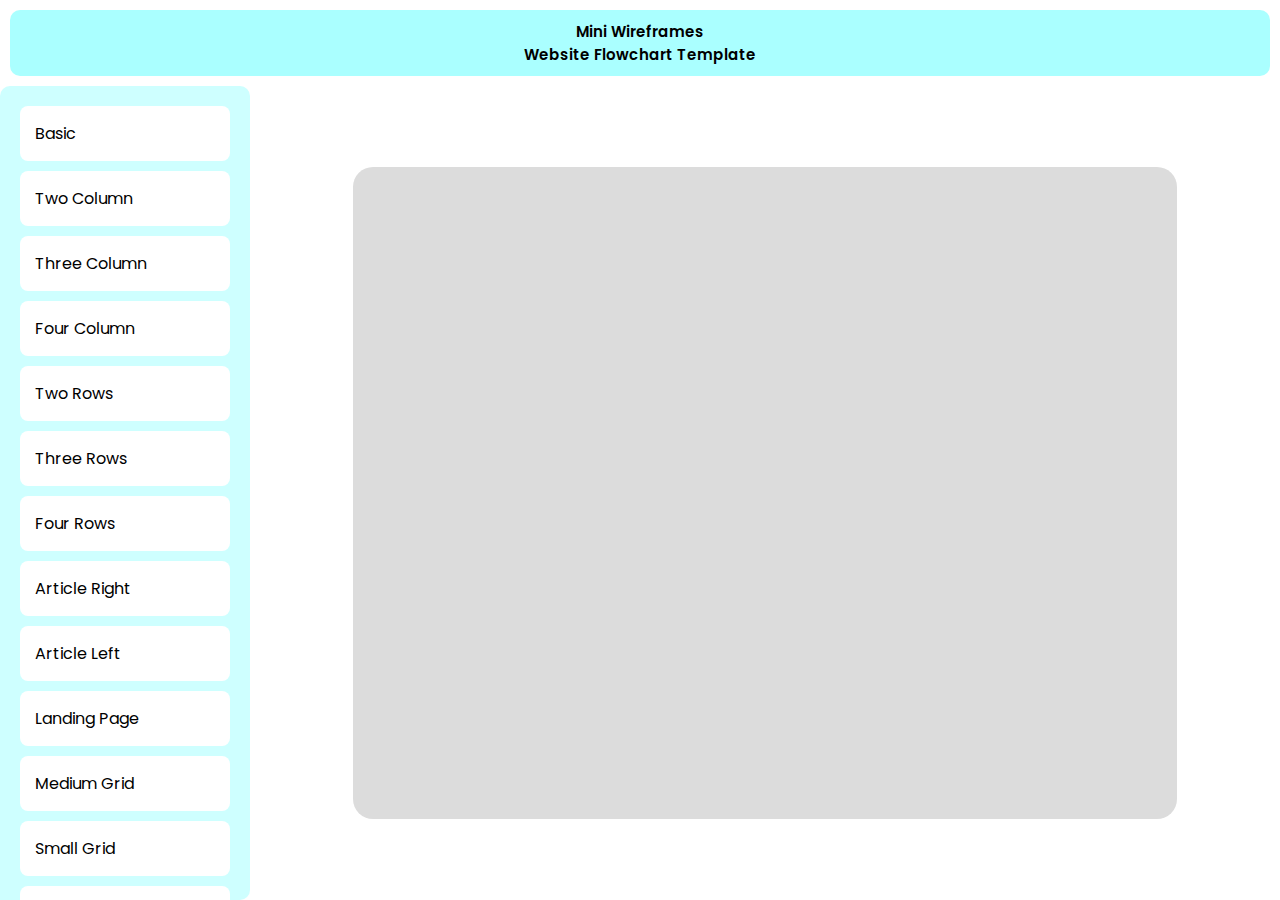
<file: index.html>
<!doctype html>
<html lang="en">
  <head>
    <meta charset="UTF-8" />
    <meta name="viewport" content="width=device-width, initial-scale=1.0" />
    <title>Document</title>
    <link rel="preconnect" href="https://fonts.googleapis.com" />
    <link rel="preconnect" href="https://fonts.gstatic.com" crossorigin />
    <link
      href="https://fonts.googleapis.com/css2?family=Poppins:ital,wght@0,100;0,200;0,300;0,400;0,500;0,600;0,700;0,800;0,900;1,100;1,200;1,300;1,400;1,500;1,600;1,700;1,800;1,900&display=swap"
      rel="stylesheet"
    />
    <link rel="stylesheet" href="style.css" />
  </head>
  <body>
    <header>
      <span class="logo"
        >Mini Wireframes <br />
        Website Flowchart Template</span
      >
    </header>
    <div class="app">
      <aside class="panel">
        <ul>
          <li onclick="showContent('basicOne')">Basic</li>
          <li onclick="showContent('twoColumn')">Two Column</li>
          <li onclick="showContent('threeColumn')">Three Column</li>
          <li onclick="showContent('fourColumn')">Four Column</li>
          <li onclick="showContent('twoRows')">Two Rows</li>
          <li onclick="showContent('threeRows')">Three Rows</li>
          <li onclick="showContent('fourRows')">Four Rows</li>
          <li onclick="showContent('articleRight')">Article Right</li>
          <li onclick="showContent('articleLeft')">Article Left</li>
          <li onclick="showContent('landingPage')">Landing Page</li>
          <li onclick="showContent('mediumGrid')">Medium Grid</li>
          <li onclick="showContent('smallGrid')">Small Grid</li>
          <li onclick="showContent('largeGrid')">Large Grid</li>
          <li onclick="showContent('dashboardLayout')">Dashboard Layout</li>
          <li onclick="showContent('dashboardLayoutTwo')">Dashboard Layout Two</li>
        </ul>
      </aside>
      <main>
        <!-- Basic -->
        <section id="basicOne">
          <div class="containerOne"></div>
        </section>
        <!-- Two Column -->
        <section id="twoColumn">
          <div class="containerTwo">
            <div class="left"></div>
            <div class="right"></div>
          </div>
        </section>
        <!-- Three Column -->
        <section id="threeColumn">
          <div class="containerThree">
            <div class="left"></div>
            <div class="middle"></div>
            <div class="right"></div>
          </div>
        </section>
        <!-- Four Column -->
        <section id="fourColumn">
          <div class="containerFour">
            <div class="left"></div>
            <div class="right"></div>
            <div class="middle"></div>
            <div class="four"></div>
          </div>
        </section>
        <!-- Two Rows -->
        <section id="twoRows">
          <div class="rowsContainer">
            <div class="one"></div>
            <div class="two"></div>
          </div>
        </section>
        <!-- Three Rows -->
        <section id="threeRows">
          <div class="threeCont">
            <div class="one"></div>
            <div class="two"></div>
            <div class="three"></div>
          </div>
        </section>
        <!-- Four Rows -->
        <section id="fourRows">
          <div class="fourCont">
            <div class="one"></div>
            <div class="two"></div>
            <div class="three"></div>
            <div class="four"></div>
          </div>
        </section>
        <!-- Article Right -->
        <section id="articleRight">
          <div class="articleRightCont">
            <div class="one"></div>
            <div class="two"></div>
          </div>
        </section>
        <!-- Article Left -->
        <section id="articleLeft">
          <div class="articleLeftCont">
            <div class="two"></div>
            <div class="one"></div>
          </div>
        </section>
        <!-- Landing Page -->
        <section id="landingPage">
          <div class="landingPageCont">
            <div class="one"></div>
            <div class="two"></div>
            <div class="three"></div>
          </div>
        </section>
        <!-- Medium Gird -->
        <section id="mediumGrid">
          <div class="mediumGirdCont">
            <div class="one"></div>
            <div class="two"></div>
            <div class="three"></div>
            <div class="four"></div>
            <div class="right"></div>
            <div class="left"></div>
            <div class="one"></div>
            <div class="two"></div>
            <div class="three"></div>
          </div>
        </section>
        <!-- Small Grid -->
        <section id="smallGrid">
          <div class="smallGridCont">
            <div class="three"></div>
            <div class="three"></div>
            <div class="three"></div>
            <div class="three"></div>
            <div class="three"></div>
            <div class="three"></div>
            <div class="three"></div>
            <div class="three"></div>
            <div class="three"></div>
            <div class="three"></div>
            <div class="three"></div>
            <div class="three"></div>
            <div class="three"></div>
            <div class="three"></div>
            <div class="three"></div>
            <div class="three"></div>
          </div>
        </section>
        <!-- Large Grid -->
        <section id="largeGrid">
          <div class="largeGridCont">
            <div class="one"></div>
            <div class="one"></div>
            <div class="one"></div>
            <div class="one"></div>
          </div>
        </section>
        <!-- Dashboard Layout -->
         <section id="dashboardLayout">
            <div class="dashboardLayCont">
                <div class="header"></div>
                <div class="sidebar"></div>
                <div class="main"></div>
                <div class="aside"></div>
                <div class="footer"></div>
            </div>
         </section>
         <!-- Dashboard Layout Two -->
          <section id="dashboardLayoutTwo">
            <div class="dashboardLayContTwo">
                <div class="headerTwo"></div>
                <div class="mainTwo"></div>
                <div class="asideTwo"></div>
                <div class="footerTwo"></div>
            </div>
          </section>
          <!--  -->
      </main>
    </div>
    <footer></footer>
    <script src="script.js"></script>
  </body>
</html>
</file>
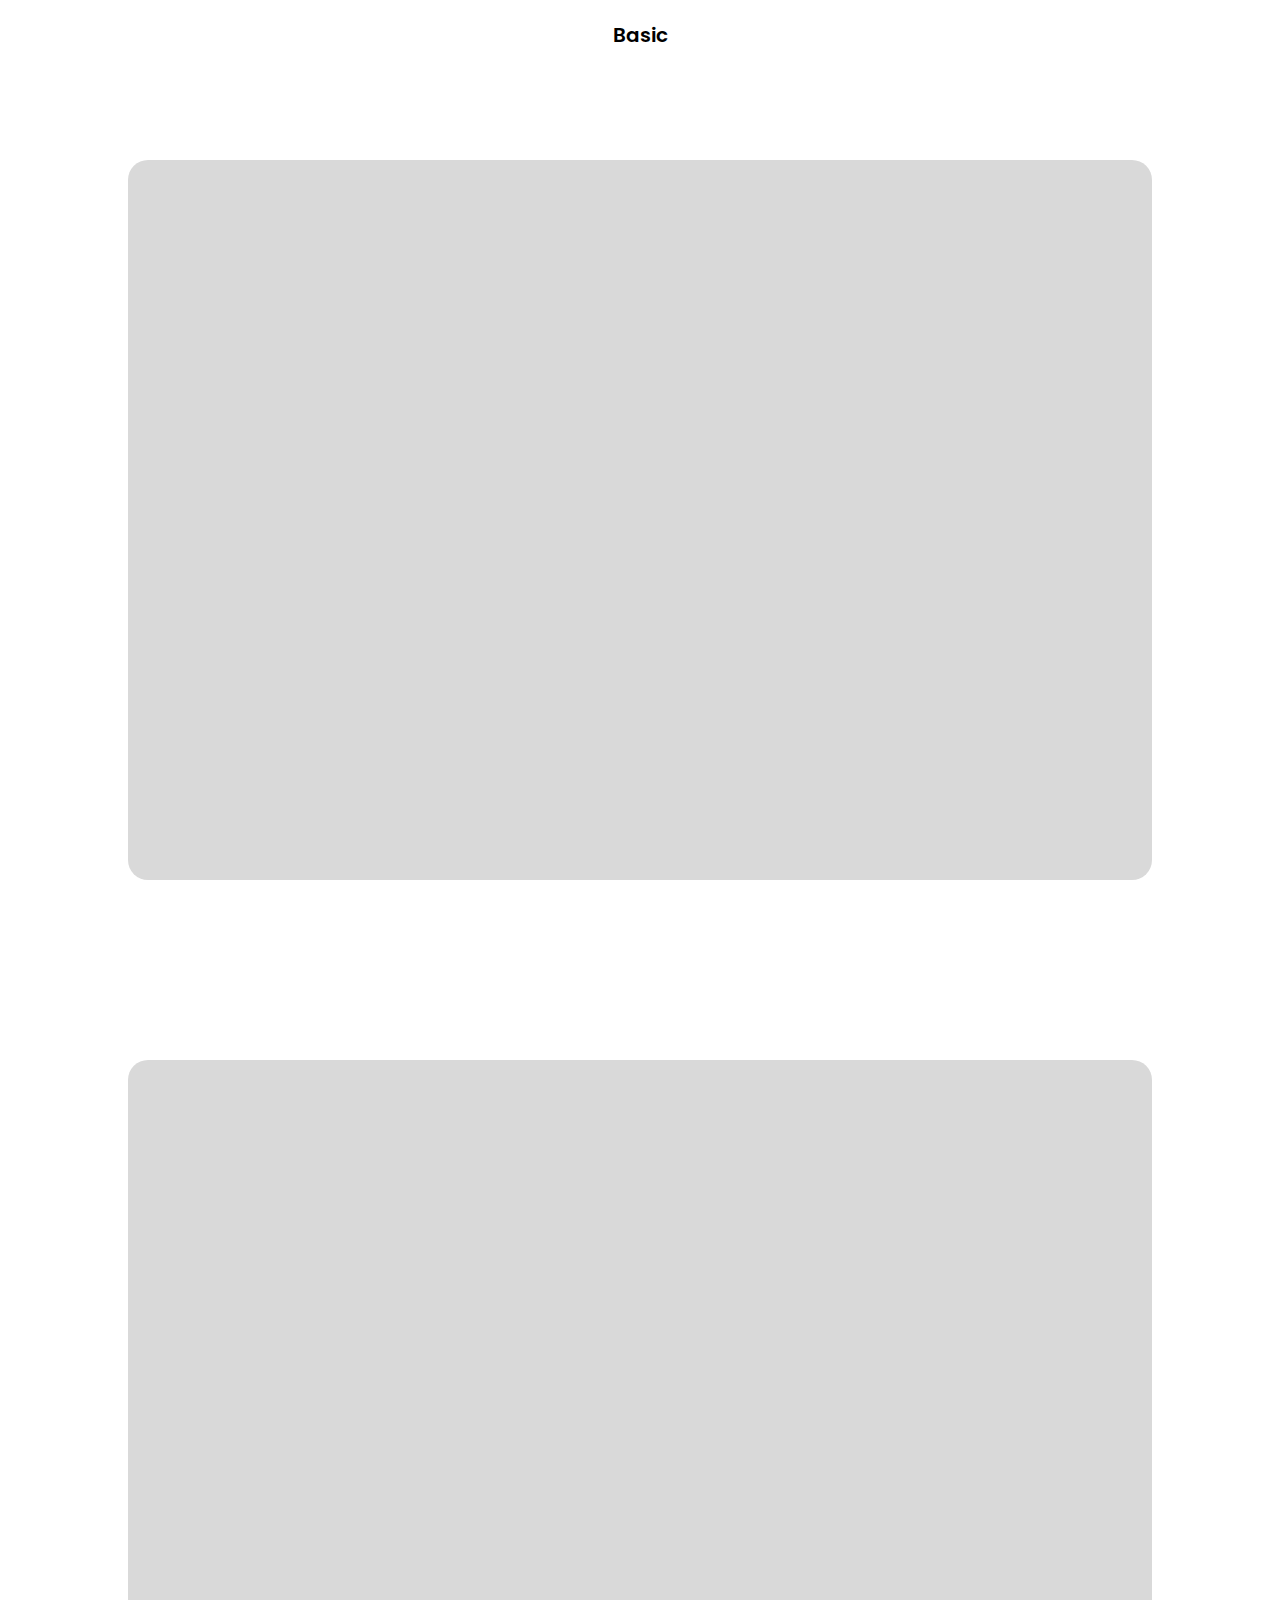
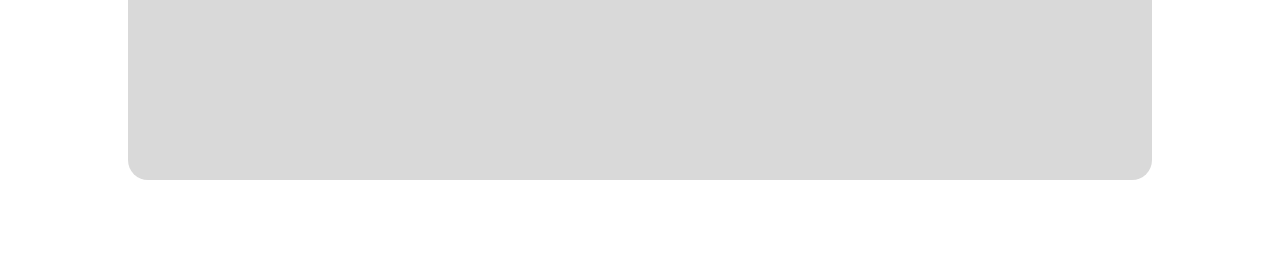
<file: Basic/index.html>
<!doctype html>
<html lang="en">
  <head>
    <meta charset="UTF-8" />
    <meta name="viewport" content="width=device-width, initial-scale=1.0" />
    <title>Basic</title>
    <link rel="preconnect" href="https://fonts.googleapis.com" />
    <link rel="preconnect" href="https://fonts.gstatic.com" crossorigin />
    <link
      href="https://fonts.googleapis.com/css2?family=Poppins:ital,wght@0,100;0,200;0,300;0,400;0,500;0,600;0,700;0,800;0,900;1,100;1,200;1,300;1,400;1,500;1,600;1,700;1,800;1,900&display=swap"
      rel="stylesheet"
    />
    <link rel="stylesheet" href="style.css" />
  </head>
  <body>
    <header>
      <span class="logo">Basic</span>
    </header>
    <main>
      <section>
        <div class="container"></div>
      </section>
      <section>
        <div class="container"></div>
      </section>
    </main>
  </body>
</html>
</file>
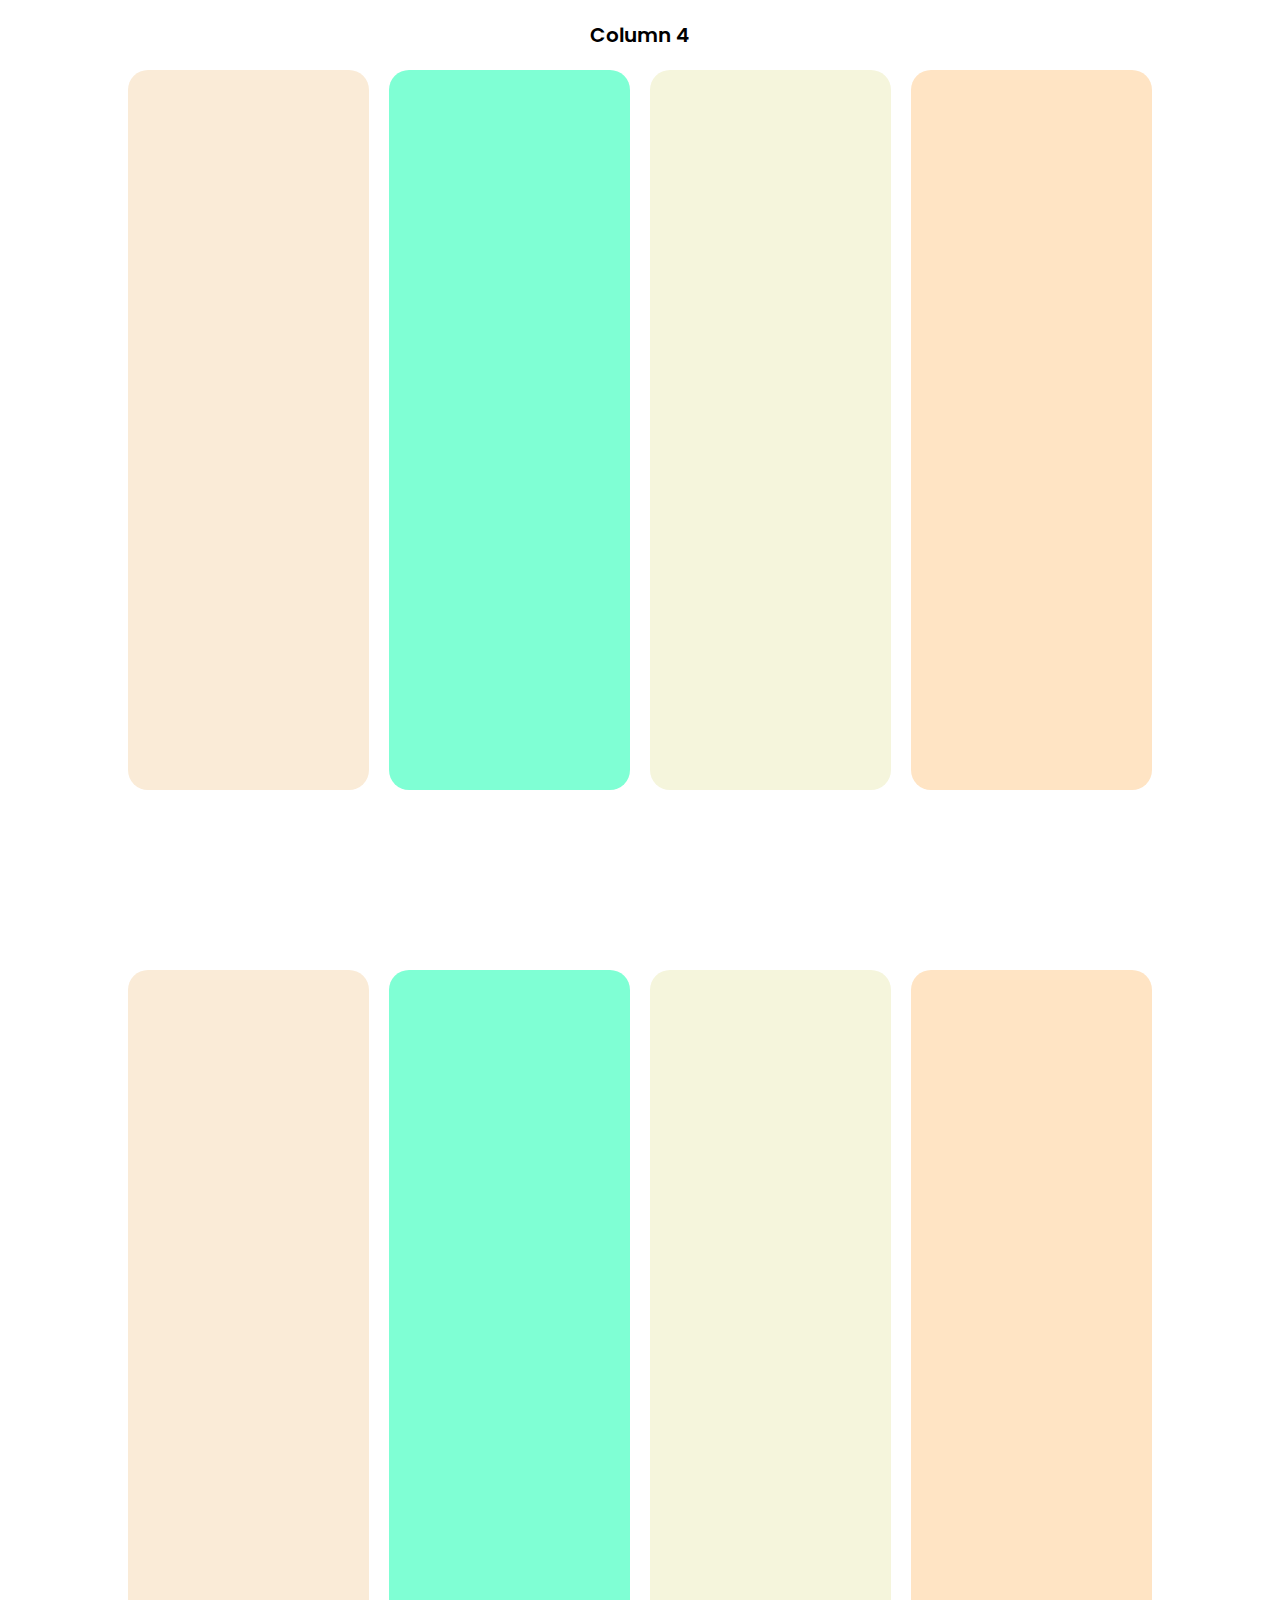
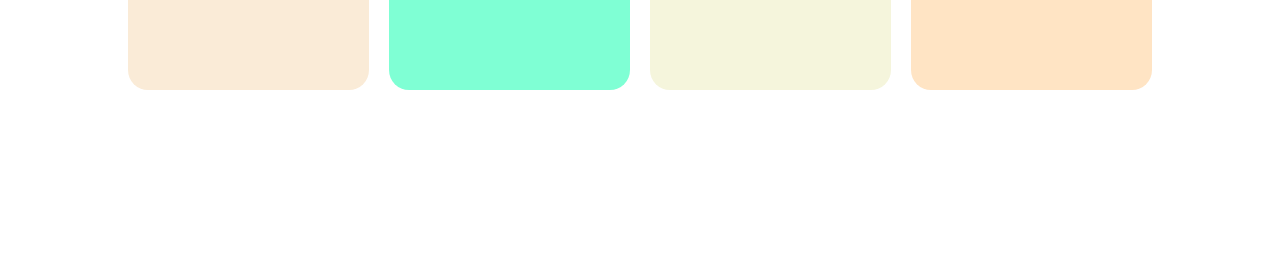
<file: FourColumn/index.html>
<!doctype html>
<html lang="en">
  <head>
    <meta charset="UTF-8" />
    <meta name="viewport" content="width='device-width', initial-scale=1.0" />
    <title>Column Four</title>
    <link rel="preconnect" href="https://fonts.googleapis.com" />
    <link rel="preconnect" href="https://fonts.gstatic.com" crossorigin />
    <link
      href="https://fonts.googleapis.com/css2?family=Poppins:ital,wght@0,100;0,200;0,300;0,400;0,500;0,600;0,700;0,800;0,900;1,100;1,200;1,300;1,400;1,500;1,600;1,700;1,800;1,900&display=swap"
      rel="stylesheet"
    />
    <link rel="stylesheet" href="style.css" />
  </head>
  <body>
    <header>
      <span class="logo">Column 4</span>
    </header>
    <main>
      <section>
        <div class="container">
          <div class="one"></div>
          <div class="two"></div>
          <div class="three"></div>
          <div class="four"></div>
        </div>
      </section>
      <section>
        <div class="container">
          <div class="one"></div>
          <div class="two"></div>
          <div class="three"></div>
          <div class="four"></div>
        </div>
      </section>
    </main>
  </body>
</html>
</file>
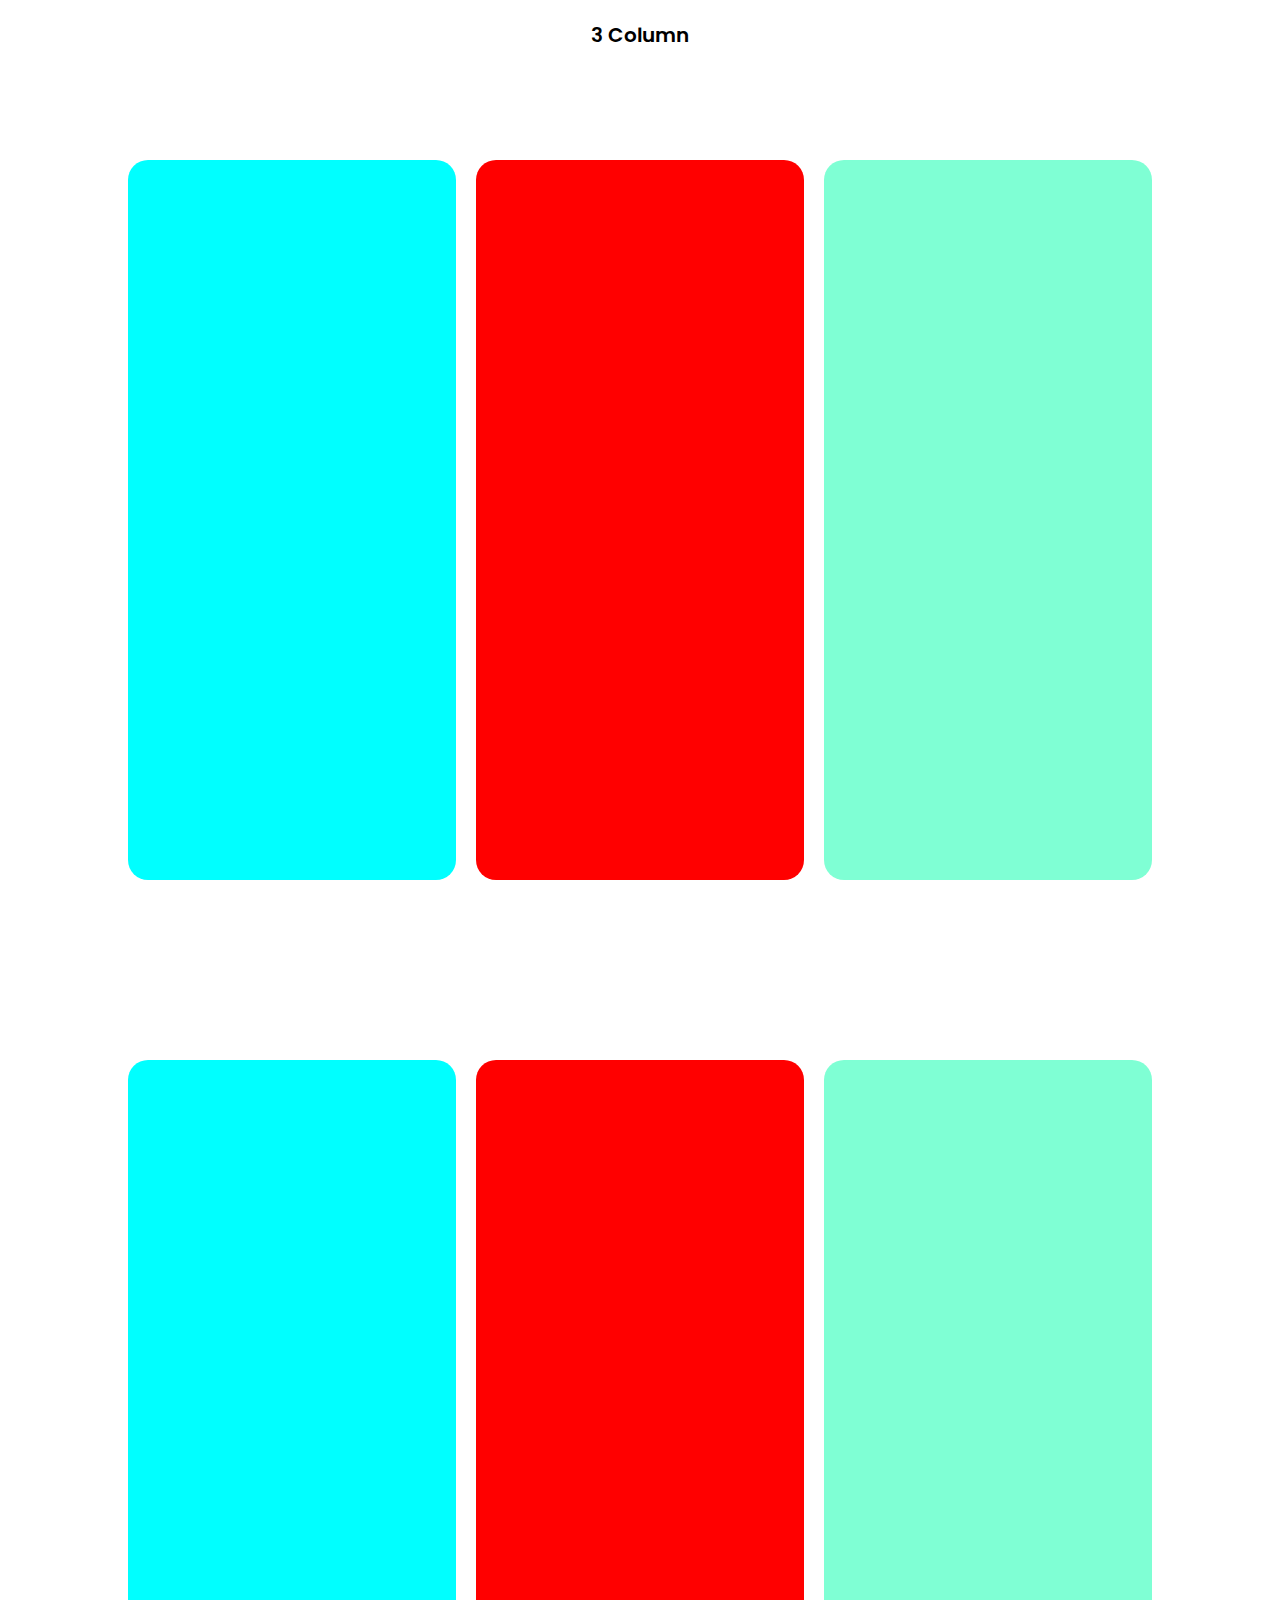
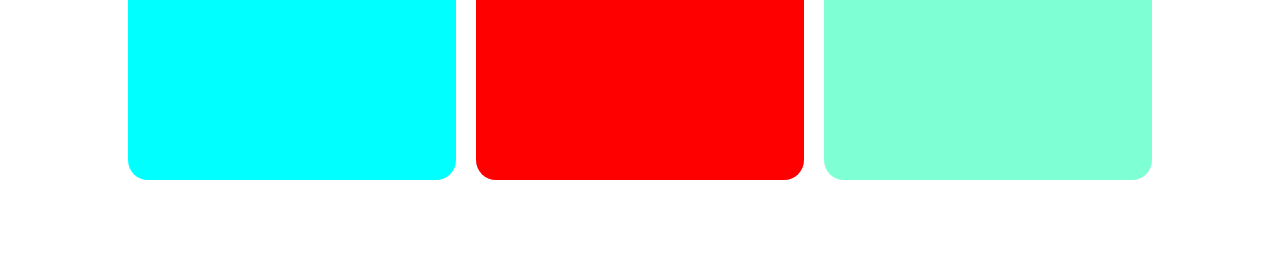
<file: ThreeColumn/index.html>
<!doctype html>
<html lang="en">
  <head>
    <meta charset="UTF-8" />
    <meta name="viewport" content="width=device-width, initial-scale=1.0" />
    <title>Three Column</title>
    <link rel="preconnect" href="https://fonts.googleapis.com" />
    <link rel="preconnect" href="https://fonts.gstatic.com" crossorigin />
    <link
      href="https://fonts.googleapis.com/css2?family=Poppins:ital,wght@0,100;0,200;0,300;0,400;0,500;0,600;0,700;0,800;0,900;1,100;1,200;1,300;1,400;1,500;1,600;1,700;1,800;1,900&display=swap"
      rel="stylesheet"
    />
    <link rel="stylesheet" href="style.css" />
  </head>
  <body>
    <header>
      <span class="logo">3 Column</span>
    </header>
    <main>
      <section>
        <div class="container">
          <div class="left"></div>
          <div class="middle"></div>
          <div class="right"></div>
        </div>
      </section>
      <section>
        <div class="container">
          <div class="left"></div>
          <div class="middle"></div>
          <div class="right"></div>
        </div>
      </section>
    </main>
  </body>
</html>
</file>
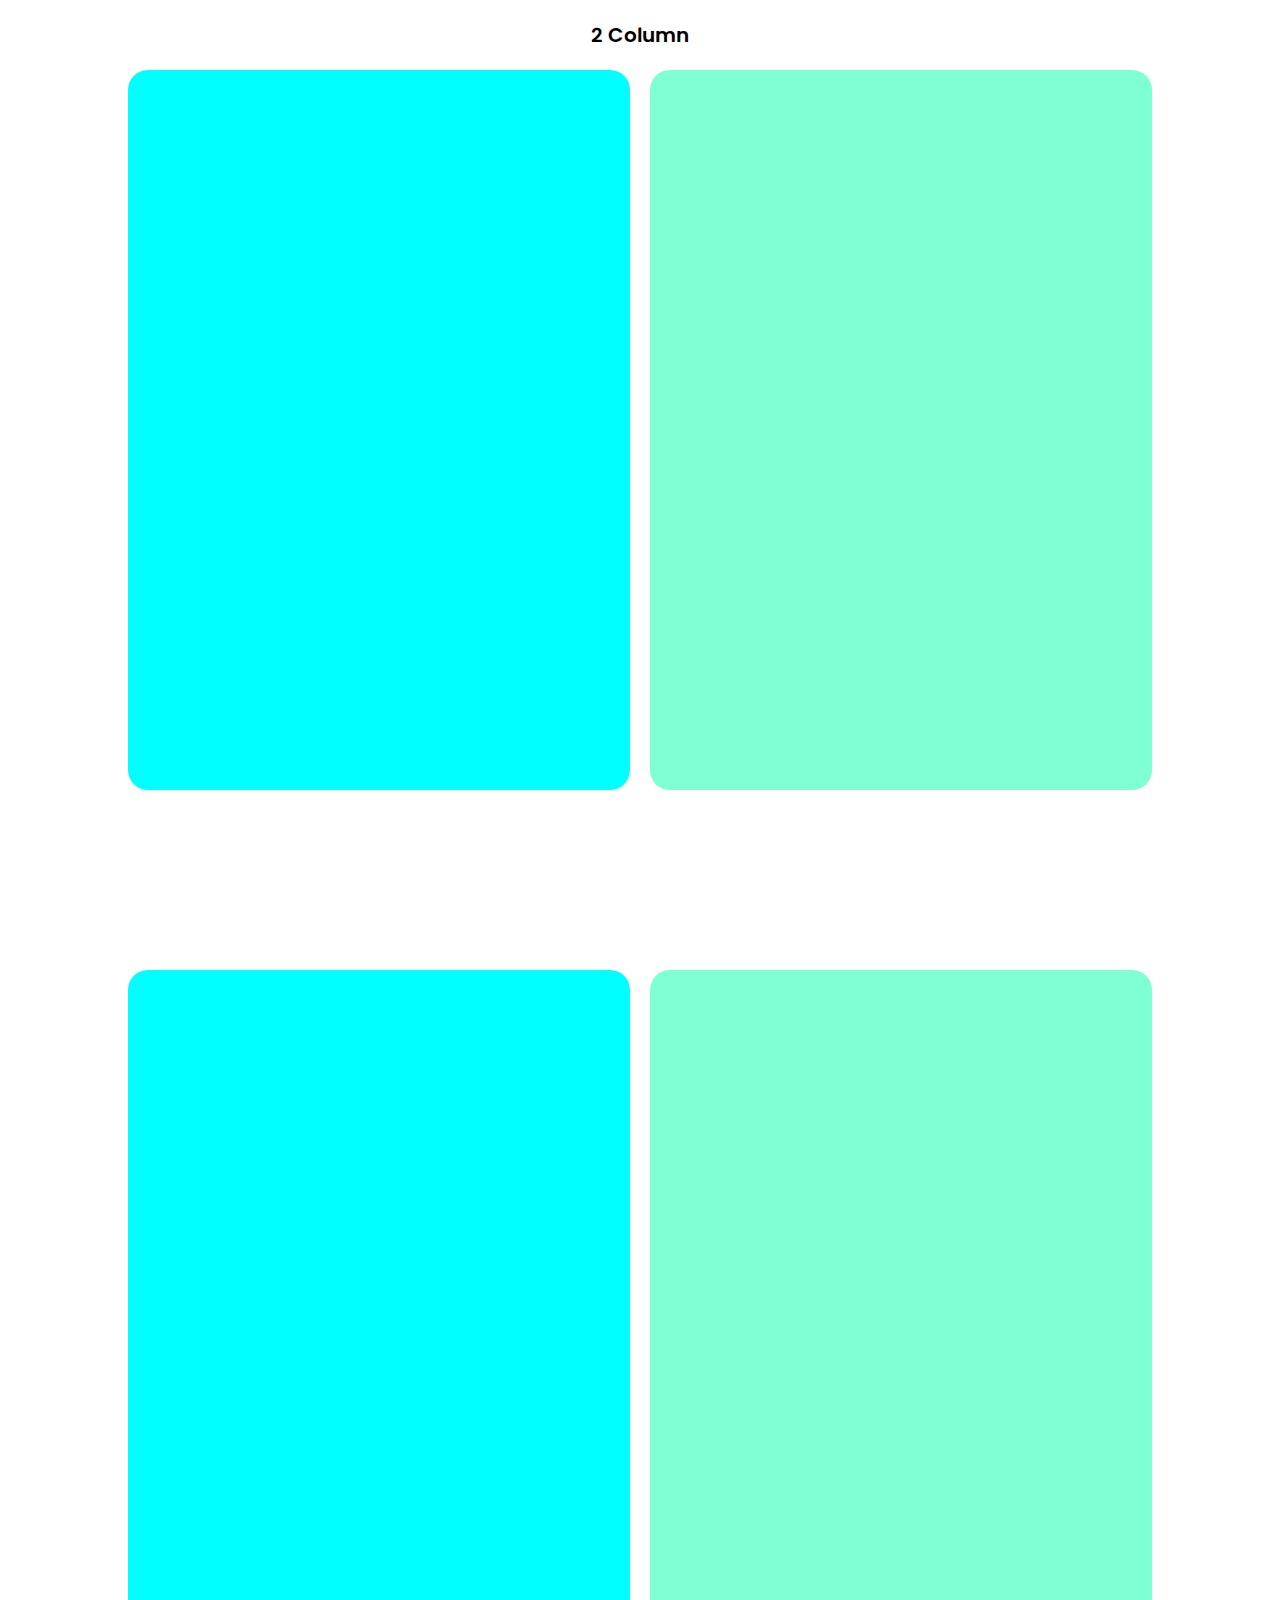
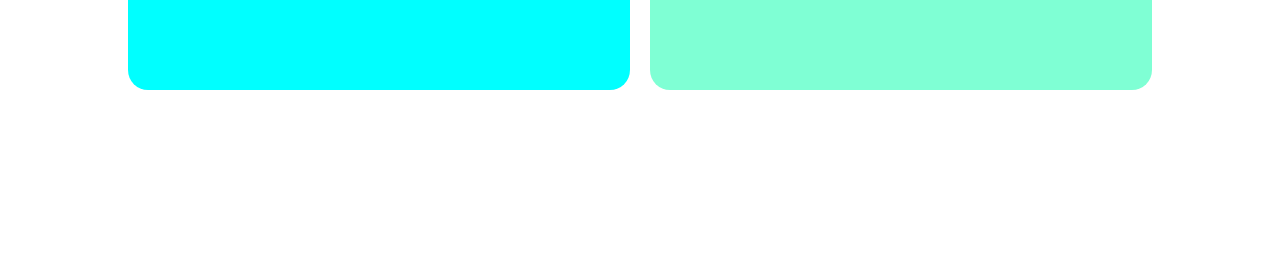
<file: TwoColumn/index.html>
<!doctype html>
<html lang="en">
  <head>
    <meta charset="UTF-8" />
    <meta name="viewport" content="width=device-width, initial-scale=1.0" />
    <title>2 Column</title>
    <link rel="preconnect" href="https://fonts.googleapis.com" />
    <link rel="preconnect" href="https://fonts.gstatic.com" crossorigin />
    <link
      href="https://fonts.googleapis.com/css2?family=Poppins:ital,wght@0,100;0,200;0,300;0,400;0,500;0,600;0,700;0,800;0,900;1,100;1,200;1,300;1,400;1,500;1,600;1,700;1,800;1,900&display=swap"
      rel="stylesheet"
    />
    <link rel="stylesheet" href="style.css">
  </head>
  <body>
    <header>
        <span class="logo">2 Column</span>
    </header>
    <main>
        <section>
            <div class="container">
                <div class="left"></div>
                <div class="right"></div>
            </div>
        </section>
        <section>
            <div class="container">
                <div class="left"></div>
                <div class="right"></div>
            </div>
        </section>
    </main>
  </body>
</html>
</file>
<file: style.css>
* {
    margin: 0;
    padding: 0;
    box-sizing: border-box;
}

body {
    font-family: Poppins;
    height: 100vh;
    display: flex;
    flex-direction: column;
    
}
header{
    background-color: rgb(170, 255, 255);
    display: flex;
    justify-content: center;
    align-items: center;
    text-align: center;
    border-radius: 10px;
    padding: 10px;
    margin: 10px;
}

.logo{
    font-size: 15px;
    font-weight: 600;
}

.app {
    flex: 1;
    display: flex;
    min-height: 0;  
}

.panel{
    background-color: rgb(206, 255, 255);
    width: 250px;
    padding: 20px;
    border-top-left-radius: 10px;
    border-top-right-radius: 10px;
    border-bottom-right-radius: 10px;
    overflow-y: auto;
}

.panel ul{
    list-style: none;
    padding: 0;
    max-height: 100%;
}

.panel li{
    background-color: #fff;
    padding: 15px;
    margin-bottom: 10px;
    border-radius: 8px;
    cursor: pointer;
    transition: transform 0.15s ease, box-shadow 0.15s ease;
}

.panel li:hover{
    transform: translateX(5px);
}

.panel li:active{
    transform: scale(0.96);
}

main {
    flex: 1;
    display: flex;
    align-items: flex-start;
    justify-content: center;
}

main section {
    display: none;
    justify-content: center;
    align-items: center;
    width: 100%;
    height: 100%;   /* 🔥 THIS IS MISSING */
}

.containerOne{
    height: 80%;
    width: 80%;
    background-color: rgb(220, 220, 220);
    border-radius: 20px;
}

.containerTwo{
    height: 80%;
    width: 80%;
    border-radius: 20px;
    display: grid;
    grid-template-columns: 1fr 1fr;
    gap: 20px;
}

.left{
    background-color:rgb(220, 220, 220);
    border-radius: 20px;
}
.right{
    background-color:rgb(220, 220, 220);
    border-radius: 20px;
}

.containerThree{
    height: 80%;
    width: 80%;
    display: grid;
    border-radius: 20px;
    grid-template-columns: 1fr 1fr 1fr;
    gap: 20px;
}

.middle{
    background-color:rgb(220, 220, 220);
    border-radius: 20px;
}

.containerFour{
    height: 80%;
    width: 80%;
    display: grid;
    border-radius: 20px;
    grid-template-columns: repeat(4, 1fr);
    gap: 20px;
}

.four{
    background-color:rgb(220, 220, 220);
    border-radius: 20px;
}

.rowsContainer{
    height: 80%;
    width: 80%;
    display: grid;
    border-radius: 20px;
    grid-template-rows: 1fr 1fr;
    gap: 20px;
}

.one{
    background-color:rgb(220, 220, 220);
    border-radius: 20px;
}

.two{
    background-color:rgb(220, 220, 220);
    border-radius: 20px;
}

.threeCont{
    height: 80%;
    width: 80%;
    display: grid;
    border-radius: 20px;
    grid-template-rows: 1fr 1fr 1fr;
    gap: 20px;
}

.three{
    background-color:rgb(220, 220, 220);
    border-radius: 20px;
}

.fourCont{
    height: 80%;
    width: 80%;
    display: grid;
    grid-template-rows: repeat(4, 1fr);
    border-radius: 20px;
    gap: 20px;
}

.articleRightCont{
    height: 80%;
    width: 80%;
    display: grid;
    grid-template-columns: 1fr 3fr;
    border-radius: 20px;
    gap: 20px;
}


.articleLeftCont{
    height: 80%;
    width: 80%;
    display: grid;
    grid-template-columns: 3fr 1fr;
    border-radius: 20px;
    gap: 20px;
}

.landingPageCont{
    height: 80%;
    width: 80%;
    display: grid;
    grid-template-columns: 1fr 1fr;
    grid-template-rows: 1fr 1fr;
    gap: 20px;
}

.landingPageCont .one{
    grid-column: 1 / 3;   /* span both columns */
}

.mediumGirdCont{
    height: 80%;
    width: 80%;
    display: grid;
    grid-template-columns: repeat(3, 1fr);
    gap: 20px;
}

.smallGridCont{
    height: 80%;
    width: 80%;
    display: grid;
    grid-template-columns: repeat(4, 1fr);
    gap: 20px;
}

.largeGridCont{
    height: 80%;
    width: 80%;
    display: grid;
    grid-template-columns: repeat(2, 1fr);
    gap: 20px;
}

.dashboardLayCont{
    height: 80%;
    width: 80%;
    display: grid;
    gap: 20px;
    grid-template-columns: 1fr 3fr 1fr;
    grid-template-rows: 80px 1fr 80px;
    grid-template-areas: 
        "header header header"
        "sidebar main aside"
        "footer footer footer"
    ;
}
.dashboardLayCont .header{
    grid-area: header;
    background: rgb(220,220,220);
    border-radius: 20px;
}

.dashboardLayCont .sidebar{
    grid-area: sidebar;
    background: rgb(220,220,220);
    border-radius: 20px;
}

.dashboardLayCont .main{
    grid-area: main;
    background: rgb(220,220,220);
    border-radius: 20px;
}

.dashboardLayCont .aside{
    grid-area: aside;
    background: rgb(220,220,220);
    border-radius: 20px;
}

.dashboardLayCont .footer{
    grid-area: footer;
    background: rgb(220,220,220);
    border-radius: 20px;
}

.dashboardLayContTwo{
    height: 80%;
    width: 80%;
    display: grid;
    gap: 20px;
    grid-template-columns: 3fr 1fr;
    grid-template-rows: 80px 1fr 80px;
    grid-template-areas: 
    "header header"
    "main aside"
    "footer footer"
    ;
}

.dashboardLayContTwo .headerTwo{
    grid-area: header;
    background: rgb(220,220,220);
    border-radius: 20px;
}

.dashboardLayContTwo .mainTwo{
    grid-area: main;
    background: rgb(220,220,220);
    border-radius: 20px;
}

.dashboardLayContTwo .asideTwo{
    grid-area: aside;
    background: rgb(220,220,220);
    border-radius: 20px;
}

.dashboardLayContTwo .footerTwo{
    grid-area: footer;
    background: rgb(220,220,220);
    border-radius: 20px;
}
</file>
<file: Basic/style.css>
* {
    margin: 0;
    padding: 0;
    box-sizing: border-box;
}

body{
    font-family: Poppins;
}

header{
    font-size: 20px;
    font-weight: 600;
    align-items: center;
    justify-content: center;
    display: flex;
    padding: 20px 20px;
}

main{
    display: flex;
    flex-direction: column;
}

section{
    height: 100vh;
    display: flex;
    justify-content: center;
    align-items: center;
}

.container{
    height: 80%;
    width: 80%;
    background-color: rgb(217, 217, 217);
    border-radius: 20px;
}
</file>
<file: FourColumn/style.css>
*{
    margin: 0;
    padding: 0;
    box-sizing: border-box;
}

body{
    font-family: Poppins;
}

header{
    display: flex;
    justify-content: center;
    align-items: center;
    padding: 20px;
}

.logo{
    font-size: 20px;
    font-weight: 600;
}

section{
    height: 100vh;
    display: flex;
    justify-content: center;
}

.container{
    height: 80%;
    width: 80%;
    display: grid;
    gap: 20px;
    grid-template-columns: repeat(4, 1fr);
    justify-content: center;
}

.one{
    background-color: antiquewhite;
    border-radius: 20px;
}
.two{
    background-color: aquamarine;
    border-radius: 20px;
}
.three{
    background-color: beige;
    border-radius: 20px;
}
.four{
    background-color: bisque;
    border-radius: 20px;
}
</file>
<file: ThreeColumn/style.css>
* {
    margin: 0;
    padding: 0;
    box-sizing: border-box;
}

body{
    font-family: Poppins;
}

header{
    display: flex;
    justify-content: center;
    padding: 20px;
}

.logo{
    font-size: 20px;
    font-weight: 600;
}

section{
    height: 100vh;
    display: flex;
    justify-content: center;
    align-items: center;
}

.container{
    height: 80%;
    width: 80%;
    gap: 20px;
    display: grid;
    grid-template-columns: 1fr 1fr 1fr;
}

.left{
    background-color: aqua;
    border-radius: 20px;
}

.middle{
    background-color: red;
    border-radius: 20px;
}

.right{
    background-color: aquamarine;
    border-radius: 20px;
}
</file>
<file: TwoColumn/style.css>
* {
    margin: 0;
    padding: 0;
    box-sizing: border-box;
}

body{
    font-family: Poppins;
}

header{
    display: flex;
    justify-content: center;
    align-items: center;
    padding: 20px;
}

.logo{
    font-size: 20px;
    font-weight: 600;
}

section{
    height: 100vh;
    display: flex;
    justify-content: center;
}

.container{
    height: 80%;
    width: 80%;
    display: grid;
    grid-template-columns: 1fr 1fr;
    gap: 20px;
   
}

.left{
    background-color: aqua;
    border-radius: 20px;
}
.right{
    background-color: aquamarine;
    border-radius: 20px;
}
</file>
